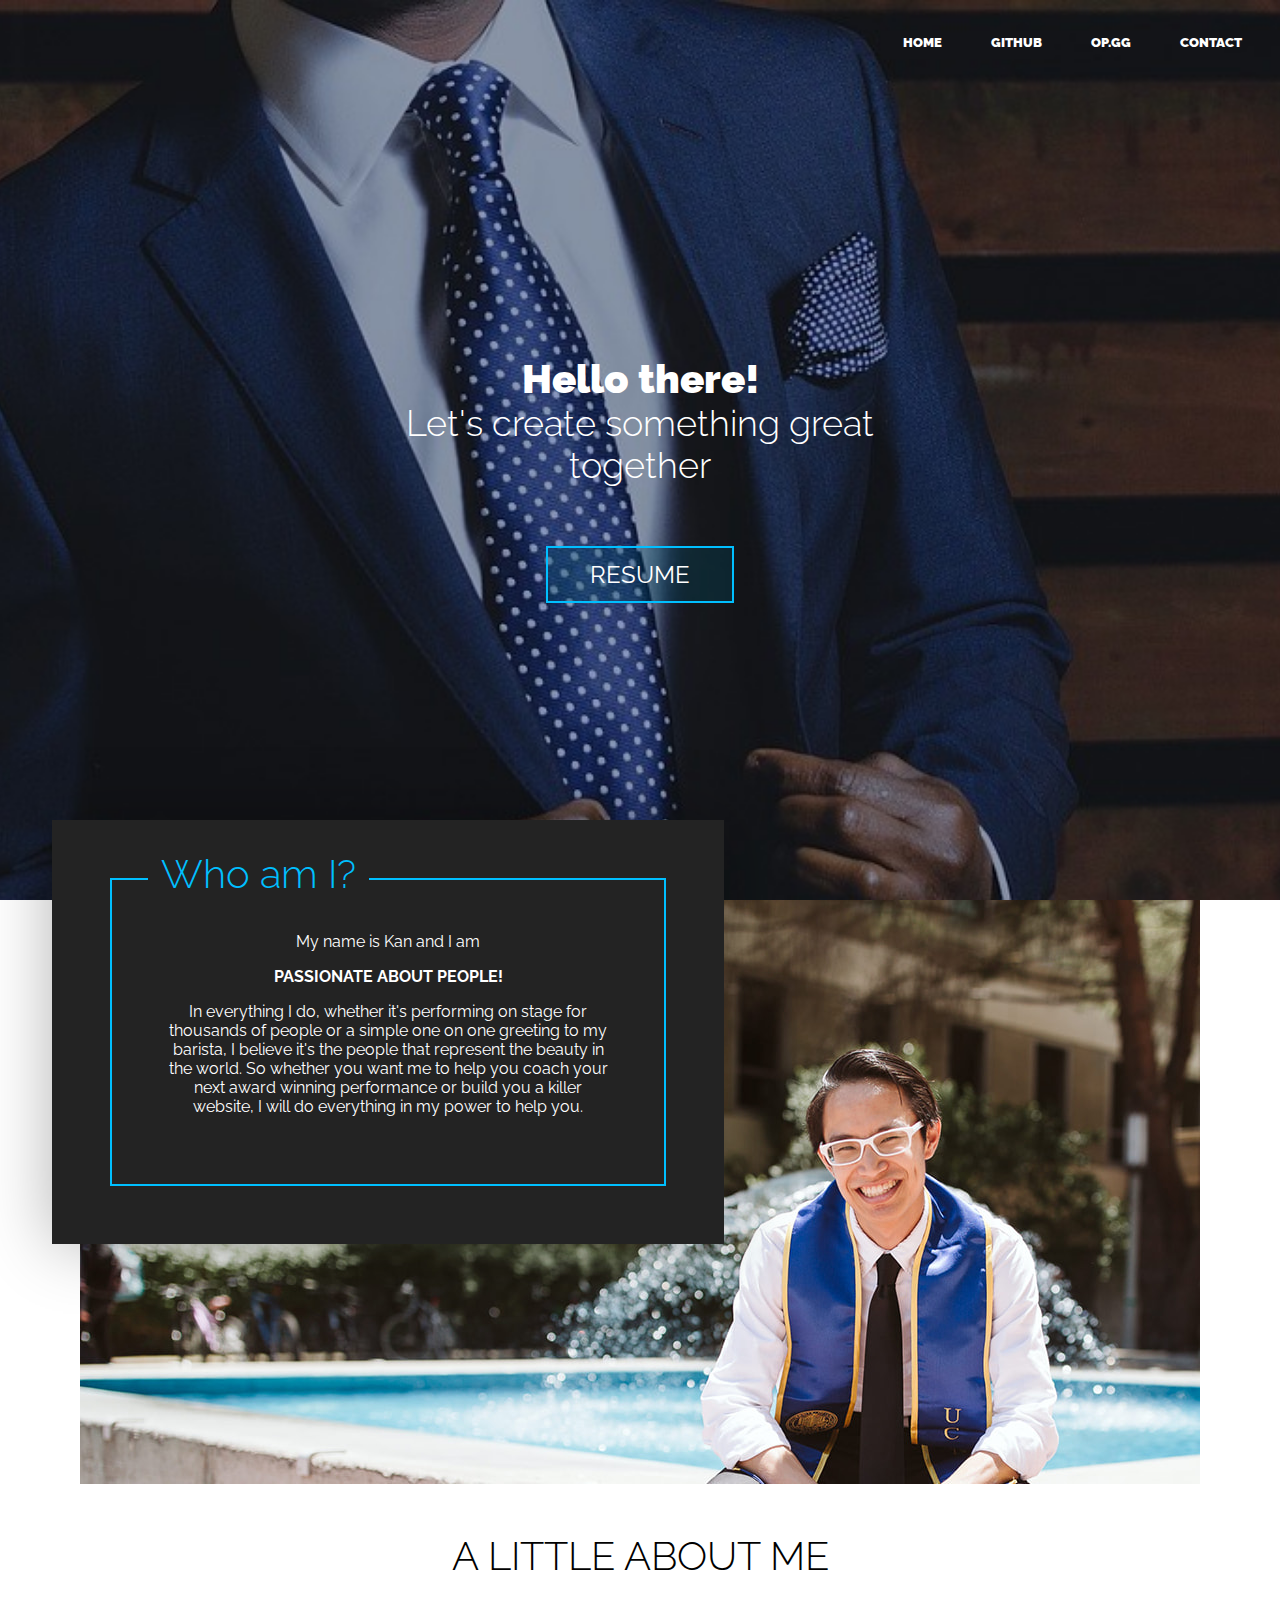
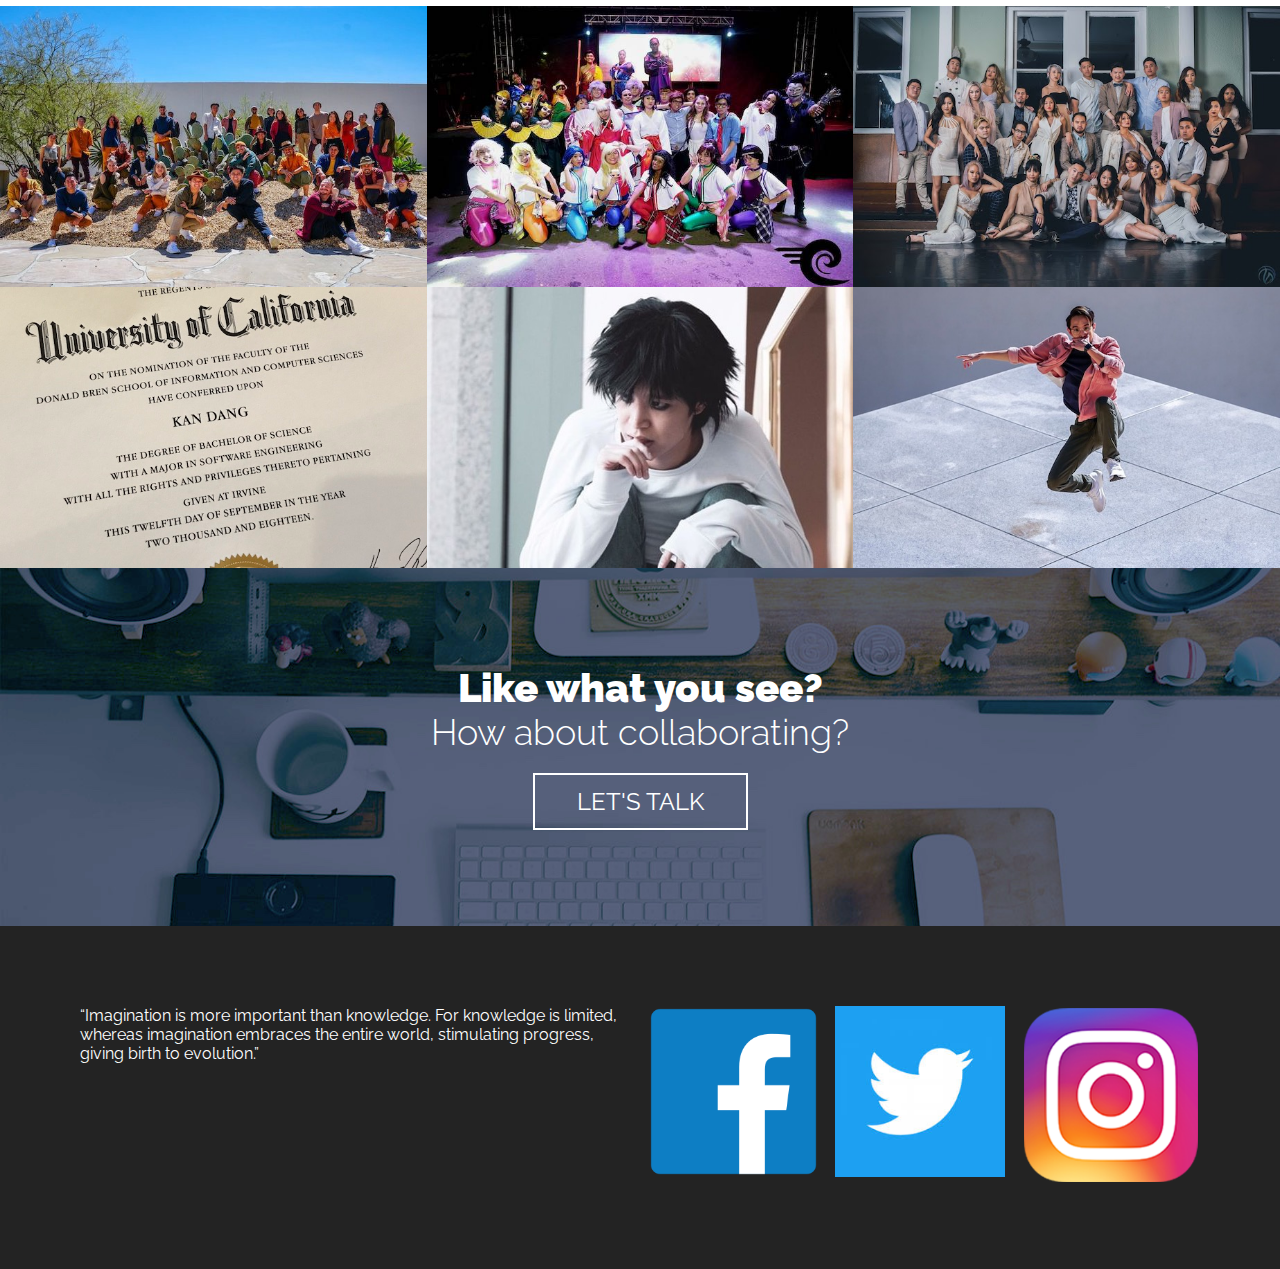
<file: index.html>
<!doctype html>
<html>
<head>
<meta charset="utf-8">
<meta name = "viewport" content="width-device-width, initial-scale=1">
<title>Kan Dang</title>
<link href="css/styles.css" rel="stylesheet" type="text/css">
</head>

<body>

  <header>
    <!-- <img src = "img/logo.png" alt="Creative inc. logo" class="logo"> -->

    <nav>
      <u1>
        <li><a href="index.html">Home</a></li>
        <!-- <li><a href="about.html">About</a></li> -->
        <li><a href="https://github.com/kandaaang" target="_blank">GitHub</a></li>
        <li><a href="https://na.op.gg/summoner/userName=ThatOneSummoner" target="_blank">OP.GG</a></li>
        <li><a href="mailto:kandaaang@gmail.com">Contact</a></li>
      </u1>
    </nav>
  </header>


  <section class="home-hero parallax--bg">
    <div class="container">

    <h1 class="title"><strong>Hello there!</strong>
      <span>Let's create something great</span>
      <span>together</span>
    </h1>
    <a href="img/Kan Dang - Resume (2020).pdf" target="_blank" class="button button-accent">Resume</a>

    </div>
  </section>


<div class="container">
  <section class ="home-about">
    <div class="home-about-textbox parallax--box">
      <h1>Who am I?</h1>
        <p>My name is Kan and I am</p>
        <p><strong>PASSIONATE ABOUT PEOPLE!</strong></p>
        <p>In everything I do, whether it's performing on stage for thousands
        of people or a simple one on one greeting to my barista, I believe
        it's the people that represent the beauty in the world. So whether you want
        me to help you coach your next award winning performance or build you
        a killer website, I will do everything in my power to help you.</p>
    </div>
  </section>
</div>

<a name="portfolio"></a>
  <section class="portfolio">
    <h1>A LITTLE ABOUT ME</h1>

    <!-- portfolio item 01 -->
    <figure class ="port-item">
      <img src="img/portfolio-01.jpg" alt="portfolio item">
      <figcaption class="port-desc">
        <p>Culture Shock Los Angeles</p>
        <a href="https://cultureshockla.org/" target="_blank" class="button button-accent button-small">
          Learn More</a>
      </figcaption>
    </figure>

    <!-- portfolio item 02 -->
    <figure class ="port-item">
      <img src="img/portfolio-02.jpg" alt="portfolio item">
      <figcaption class="port-desc">
        <p>The Corps Dance Crew</p>
        <a href="https://www.thecorpsdancecrew.com/" target="_blank" class="button button-accent button-small">
          Learn More</a>
      </figcaption>
    </figure>

    <!-- portfolio item 03 -->
    <figure class ="port-item">
      <img src="img/portfolio-03.jpg" alt="portfolio item">
      <figcaption class="port-desc">
        <p>Kaba Modern Legacy</p>
        <a href="https://www.instagram.com/kmlegacy/" target="_blank" class="button button-accent button-small">
          Learn More</a>
      </figcaption>
    </figure>

    <!-- portfolio item 04 -->
    <figure class ="port-item">
      <img src="img/portfolio-04.jpg" alt="portfolio item">
      <figcaption class="port-desc">
        <p>Computer Science</p>
        <a href="http://catalogue.uci.edu/donaldbrenschoolofinformationandcomputersciences/#softwareengr" target="_blank" class="button button-accent button-small">
          Learn More</a>
      </figcaption>
    </figure>

    <!-- portfolio item 05 -->
    <figure class ="port-item">
      <img src="img/portfolio-05.jpg" alt="portfolio item">
      <figcaption class="port-desc">
        <p>Cosplay</p>
        <a href="" class="button button-accent button-small">
          Learn More</a>
      </figcaption>
    </figure>

    <!-- portfolio item 06 -->
    <figure class ="port-item">
      <img src="img/portfolio-06.jpg" alt="portfolio item">
      <figcaption class="port-desc">
        <p>Photoshoots</p>
        <a href="" class="button button-accent button-small">
          Learn More</a>
      </figcaption>
    </figure>
  </section>

  <div class="cta parallax--bg">

  <h1 class="title title-cta">Like what you see?
    <span>How about collaborating?</span>
  </h1>
  <a href="mailto:kandaaang@gmail.com" class="button button-dark">Let's Talk</a>

  </div>

<footer>
  <div class = "container">
    <div class ="col-3">
      <p>“Imagination is more important than knowledge.
        For knowledge is limited, whereas imagination embraces the entire world,
        stimulating progress, giving birth to evolution.”</p>
    </div>

    <div class="col-1">
      <ul class="unstyled-list">
        <a href="https://www.facebook.com/kanDAAANG" target="_blank"><img src="img/logo-fb.png"></a>
      </ul>
    </div>

    <div class="col-1">
      <ul class="unstyled-list">
        <a href="https://twitter.com/kandaaang" target="_blank"><img src="img/logo-tw.jpeg"></a>
      </ul>
    </div>

    <div class="col-1">
      <ul class="unstyled-list">
        <a href="https://www.instagram.com/kandaaang/" target="_blank"><img src="img/logo-ig.png"></a>
      </ul>
    </div>


  </div>
</footer>

<script
  src="https://code.jquery.com/jquery-2.2.4.min.js"
  integrity="sha256-BbhdlvQf/xTY9gja0Dq3HiwQF8LaCRTXxZKRutelT44="
  crossorigin="anonymous"></script>

		<script src="js/parallax.js"></script>


</body>
</html>
</file>
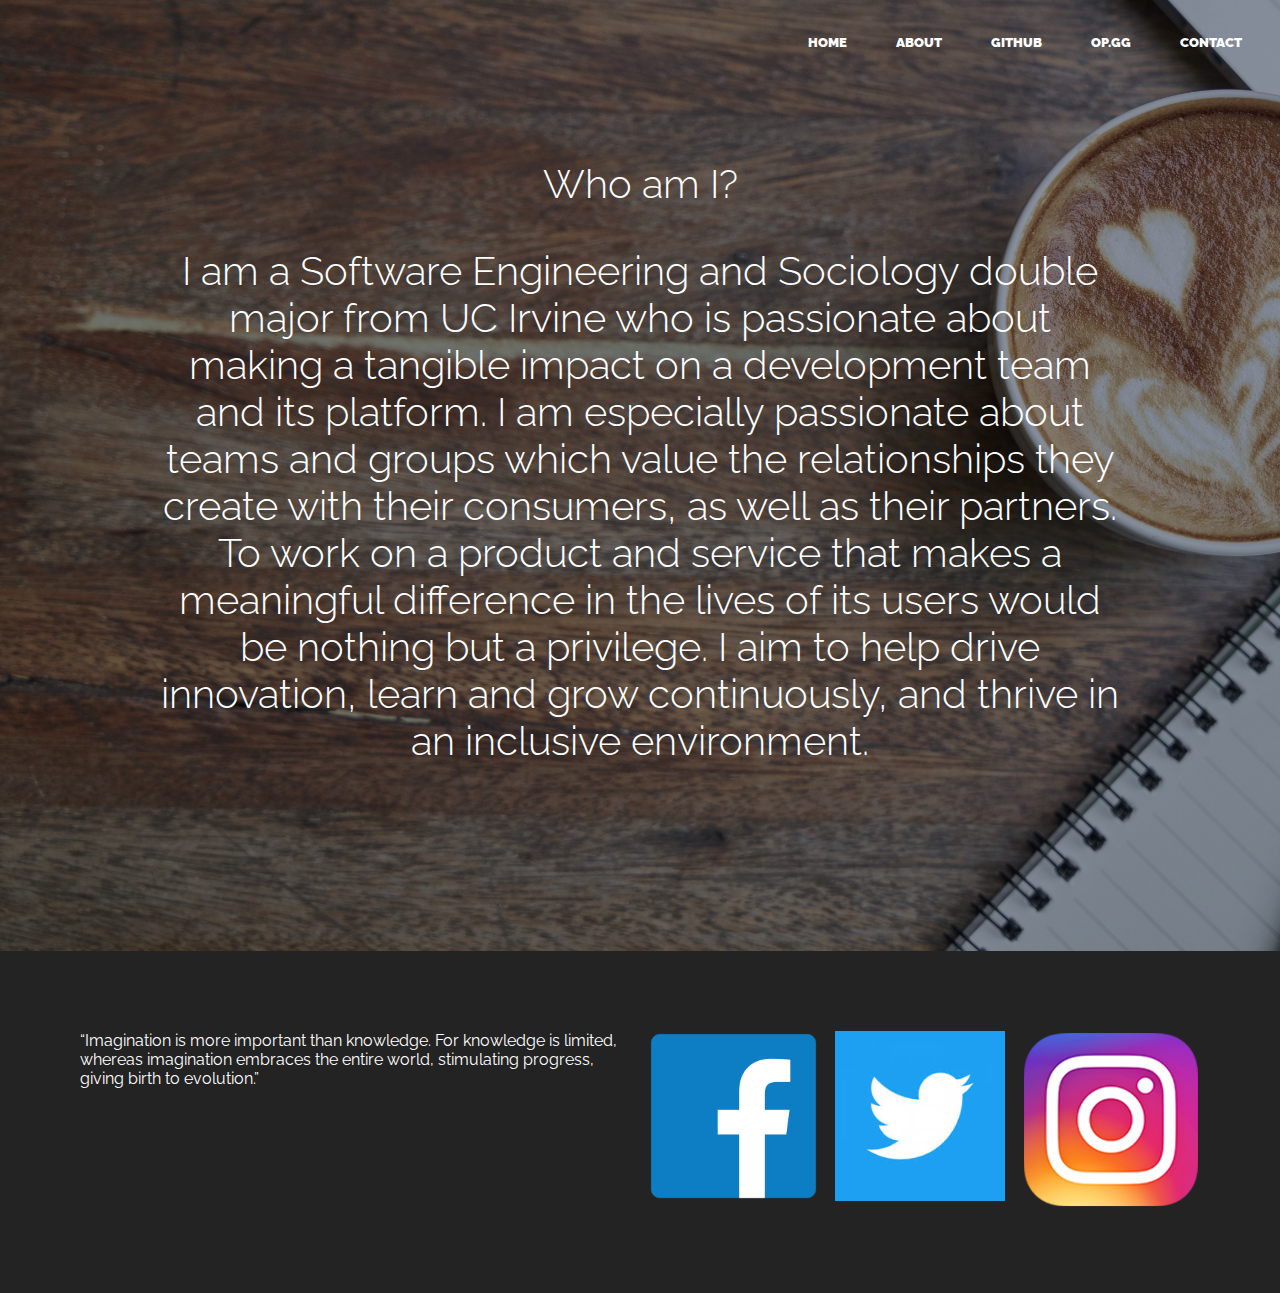
<file: about.html>
<!doctype html>
<html>
<head>
<meta charset="utf-8">
<meta name = "viewport" content="width-device-width, initial-scale=1">
<title>Kan Dang</title>
<link href="css/styles.css" rel="stylesheet" type="text/css">
</head>

<body>

  <header>
    <!-- <img src = "img/logo.png" alt="Creative inc. logo" class="logo"> -->

    <nav>
      <u1>
        <li><a href="index.html">Home</a></li>
        <li><a href="about.html">About</a></li>
        <li><a href="https://github.com/kandaaang" target="_blank">GitHub</a></li>
        <li><a href="https://na.op.gg/summoner/userName=ThatOneSummoner" target="_blank">OP.GG</a></li>
        <li><a href="">Contact</a></li>
      </u1>
    </nav>
  </header>


  <section class="about-hero parallax--bg">
    <div class="about-text">

    <h1>Who am I?
      <p></p>

        I am a Software Engineering and Sociology double major from UC Irvine who is passionate about making a
        tangible impact on a development team and its platform. I am especially passionate about teams and
        groups which value the relationships they create with their consumers, as well as their partners.
        To work on a product and service that makes a meaningful difference in the lives of its users would
        be nothing but a privilege. I aim to help drive innovation, learn and grow continuously, and
        thrive in an inclusive environment.
      
    </h1>

    </div>
  </section>


<!-- <div class="container">
  <section class ="home-about">
    <div class="home-about-textbox parallax--box">
      <h1>Who am I?</h1>
        <p>My name is Kan and I am</p>
        <p><strong>PASSIONATE ABOUT PEOPLE!</strong></p>
        <p>In everything I do, whether it's performing on stage for thousands
        of people or a simple one on one greeting to my barista, I believe
        it's the people that represent the beauty in the world. So whether you want
        me to help you coach your next award winning performance or build you
        a killer website, I will do everything in my power to help you.</p>
    </div>
  </section>
</div> -->


<footer>
  <div class = "container">
    <div class ="col-3">
      <p>“Imagination is more important than knowledge.
        For knowledge is limited, whereas imagination embraces the entire world,
        stimulating progress, giving birth to evolution.”</p>
    </div>

    <div class="col-1">
      <ul class="unstyled-list">
        <a href="https://www.facebook.com/kanDAAANG" target="_blank"><img src="img/logo-fb.png"></a>
      </ul>
    </div>

    <div class="col-1">
      <ul class="unstyled-list">
        <a href="https://twitter.com/kandaaang" target="_blank"><img src="img/logo-tw.jpeg"></a>
      </ul>
    </div>

    <div class="col-1">
      <ul class="unstyled-list">
        <a href="https://www.instagram.com/kandaaang/" target="_blank"><img src="img/logo-ig.png"></a>
      </ul>
    </div>


  </div>
</footer>

<script
  src="https://code.jquery.com/jquery-2.2.4.min.js"
  integrity="sha256-BbhdlvQf/xTY9gja0Dq3HiwQF8LaCRTXxZKRutelT44="
  crossorigin="anonymous"></script>

		<script src="js/parallax.js"></script>


</body>
</html>
</file>
<file: css/styles.css>
@import
url('https://fonts.googleapis.com/css?family=Raleway:300,400,700,900');

* {
  box-sizing: border-box;
  transition: all ease-in-out 250ms;
}

body {
  margin: 0;
  font-family: 'Raleway';
  text-align: center;
}

img {
  max-width: 100%;
  height: auto;
}

.container {
  width: 95%;
  max-width: 70em;
  margin: 0 auto;
}

.clearfix::after,
section::after,
footer::after {
  content: '';
  display: block;
  clear: both;
}

/* COLUMN SYSTEM ===================== */

[class^=col-] {
  width: 100;
  margin-top: 1em;
}

[class^=col-]:first-child {
  margin-top: 0;
}

.col-1 {
  width: 33.3333%;
  float: left;
}

.col-1:hover {
  transform: scale(.75);
}



@media (min-width: 40rem) {

  [class^=col-] {
    float: left;
    padding: 0 .5em;
    margin-top: 0;
  }

  [class^=col-]:first-child {
    padding-left: 0;
  }
  [class^=col-]:last-child {
    padding-right: 0;
  }

  .col-3 {
    width: 50%;
  }

  .col-1 {
    width: 16.6666%;
  }
}

/* TYPOGRAPHY ===================== */

h1 {
  font-weight: 300;
  font-size: 1rem;
  margin-top: 0;
}

p {
  margin-top: 0;
}

p: last-of-type {
  margin-bottom: 0;
  line-height: 1.5;
}

.title {
  font-size: 2.5rem;
  margin-bottom: 1.5em;
  font-weight: 900;
  margin-top: 1em;
}

.title span {
  font-weight: 300;
  display: block;
  font-size: .9em;

}


.about-text {
  margin-left: 1em;
  margin-right: 1em;
}

.title-cta {
  margin: 0 0 .5em;
  color: white;
}

.unstyled-list {
  margin: 0;
  padding: 0;
  list-style-type: none;
}

@media (min-width: 25rem) {
  .about-text {
    margin-left: 10em;
    margin-right: 10em;
  }
}

/* BUTTONS ===================== */

.button {
  display: inline-block;
  font-size: 1.15rem;
  text-decoration: none;
  text-transform: uppercase;
  border-width: 2px;
  border-style: solid;
  padding: .5em 1.75em;

}

@media (min-width: 60rem) {
  .button {
    font-size: 1.5rem;
  }
}

.button-small {
  font-size: .7rem;
  font-weight: 700;
}


.button-accent {
  color: #FFF;
  border-color: #00BFFF;
  background-color: rgba(0, 75, 100, .3);
}

.button-accent:hover,
.button-accent:focus {
  background: #00BFFF;
  color: #FFF;
}

.button-dark {
  color: #FFF;
  border-color: #FFF;
}

.button-dark:hover,
.button-dark:focus {
  background: #FFF;
  color: #00BFFF;
}

/* PARALLAX ===================== */

.parallax--bg,
.parallax--box {
  transition: initial;
}



/* HEADER ===================== */

header {
  position: absolute;
  left: 0;
  right: 0;
  margin: 1em;
}

nav ul {
  margin: 0;
  padding: 0;
  list-style: none;
}

nav li {
  display: inline-block;
  margin: 1em;

}

nav a {
  font-weight: 900;
  text-decoration: none;
  text-transform: uppercase;
  font-size: .8rem;
  padding: .5em;
  color: #FFF;

}

nav a:hover,
nav a:focus {
  color: #DDD;
  border-style: outset;
  border-color: #FFF;
}

@media (min-width: 60rem ) {
  .logo {
    float: left;
  }

  nav {
    float: right;
  }
}

/* HOME-HERO ===================== */

.home-hero {
  background-image: url(../img/hero-bg2.jpg);
  background-size: cover;
  background-position: center;
  padding: 10em 0;
  color: #FFF;
}

/* ABOUT-HERO ===================== */

.about-hero {
  background-image: url(../img/background-beverage-brown.jpg);
  background-size: cover;
  background-position: fixed;
  padding: 10em 0;
  color: #FFF;

}



@media (min-width: 60rem){
  .home-hero {
    height: 100vh;
    padding-top: 35vh;
  }
}


/* HOME-ABOUT ===================== */

.home-about-textbox {
  background-color: #232323;
  padding: 4em;
  width: 100vw;
  margin-left: -2.5%;
  outline: 2px solid #00BFFF;
  outline-offset: -2.5em;
  color: #FFF;
  position: relative;
}

.home-about-textbox h1 {
  color: #00BFFF;
  position: absolute;
  left: 50%;
  transform: translateX(-50%);
  top: .75em;
  background: #232323;
  padding: 0;
}

@media (min-width: 25rem) {
  h1 {
    font-size: 1rem;
  }

  .home-about-textbox h1 {
    top: .6em;
    padding: 0 .325em;
  }
}

 @media (min-width: 60rem) {
  h1 {
    font-size: 2.5rem;
  }

  .home-about {
    background-image: url(../img/who-i-am.jpg);
    background-repeat: no-repeat;
    padding-bottom: 10em;
  }

  .home-about-textbox {
    width: 60%;
    padding: 7em;
    outline-offset: -3.75em;
    margin-left: -2.5%;
    top: -5em;
    text-align: center;
    box-shadow: 0 0 4em 0 rgba(0, 0, 0, 0.3);
  }


  .home-about-textbox h1 {
    top: .75em;
    left: 6rem;
    transform: translateX(0);
  }

}

/* PORTFOLIO ===================== */


.portfolio {
  margin: 3em 0 0;
}

.port-item {
  margin: 0;
  position: relative;
}

.port-item img {
  display: block;
}

.port-desc {
  position: absolute;
  z-index: 100;
  bottom: 0em;
  left: 0em;
  right: 0em;
  color: white;
  background: rgba(0,0,0,.6);
  padding-bottom: 2em;

}


.port-desc p{
  margin: 1em;

}

@media (min-width: 37rem) {
  .port-item {
    width: 50%;
    float: left;
    overflow: hidden;
  }

  .port-desc {
    transform: translateY(150%);
  }

  .port-item:hover .port-desc{
    transform: translateY(0%);
  }


}

@media (min-width: 60rem) {
  .port-item {
    width: 33.33333334%;
    overflow: hidden;
  }

  .port-desc {
    transform: translateY(150%);
  }

  .port-item:hover .port-desc{
    transform: translateY(0%);
  }
}


/* CALL TO ACTION ===================== */
.cta {

  background-color: #0000CD;
  padding: 6em 0;

  background-image: url(../img/hero-bg.jpg);
  background-size: cover;
  background-position: center;
}

/* FOOTER ===================== */

footer {
  background: #232323;
  color: #fff;
  text-align: left;
  padding: 5em 0;

}
</file>
